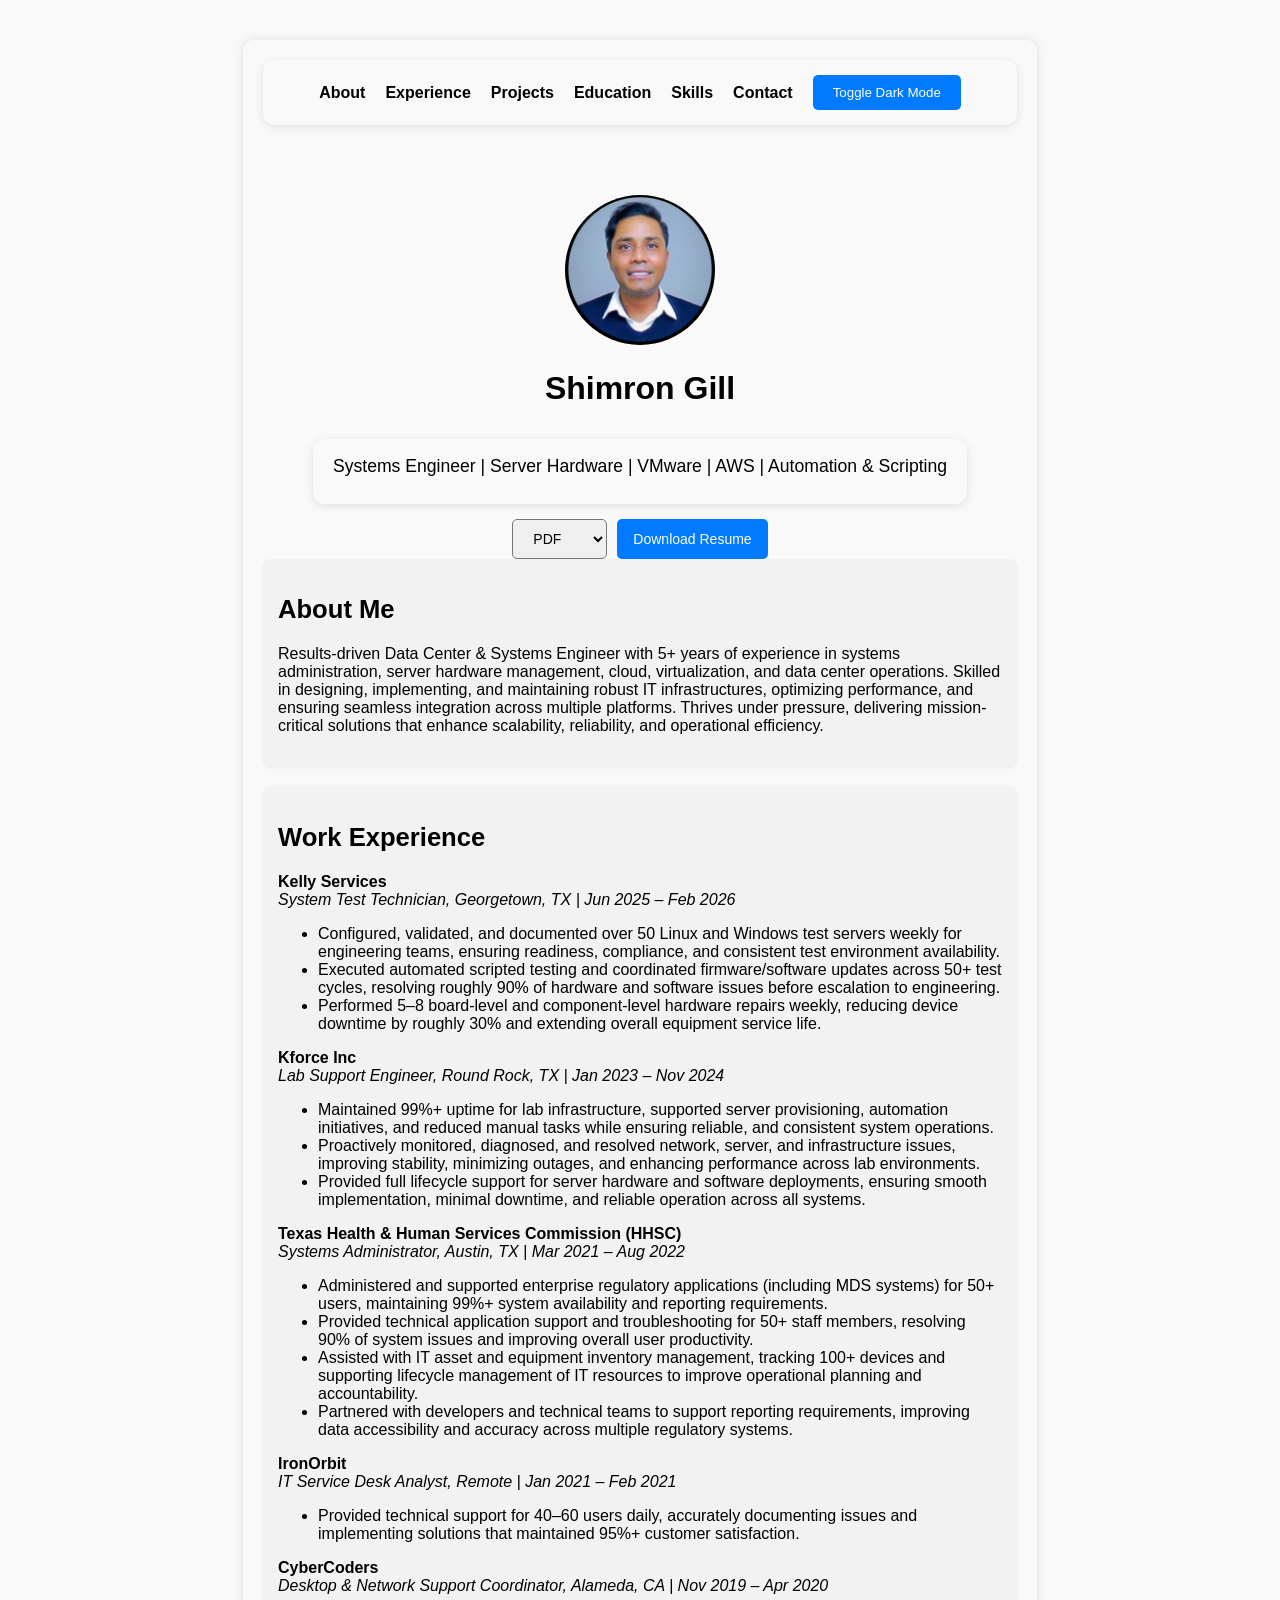
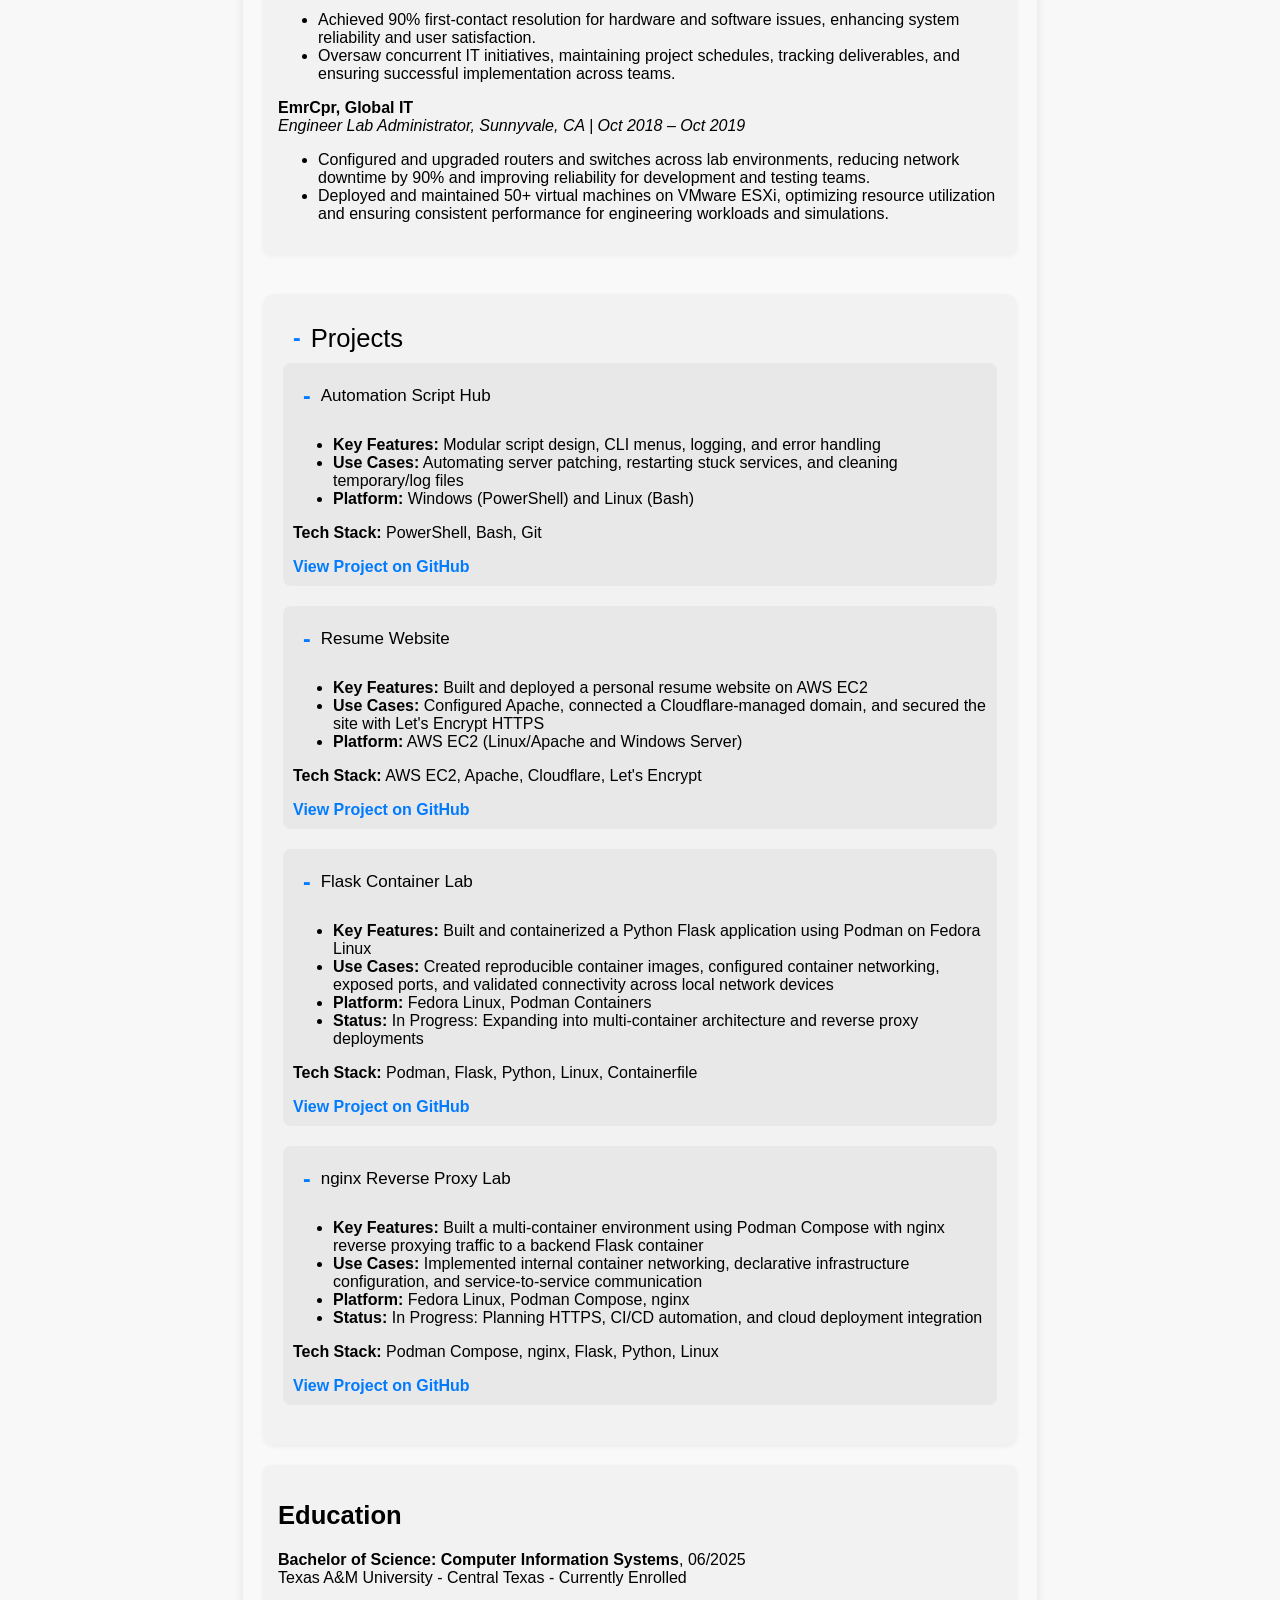
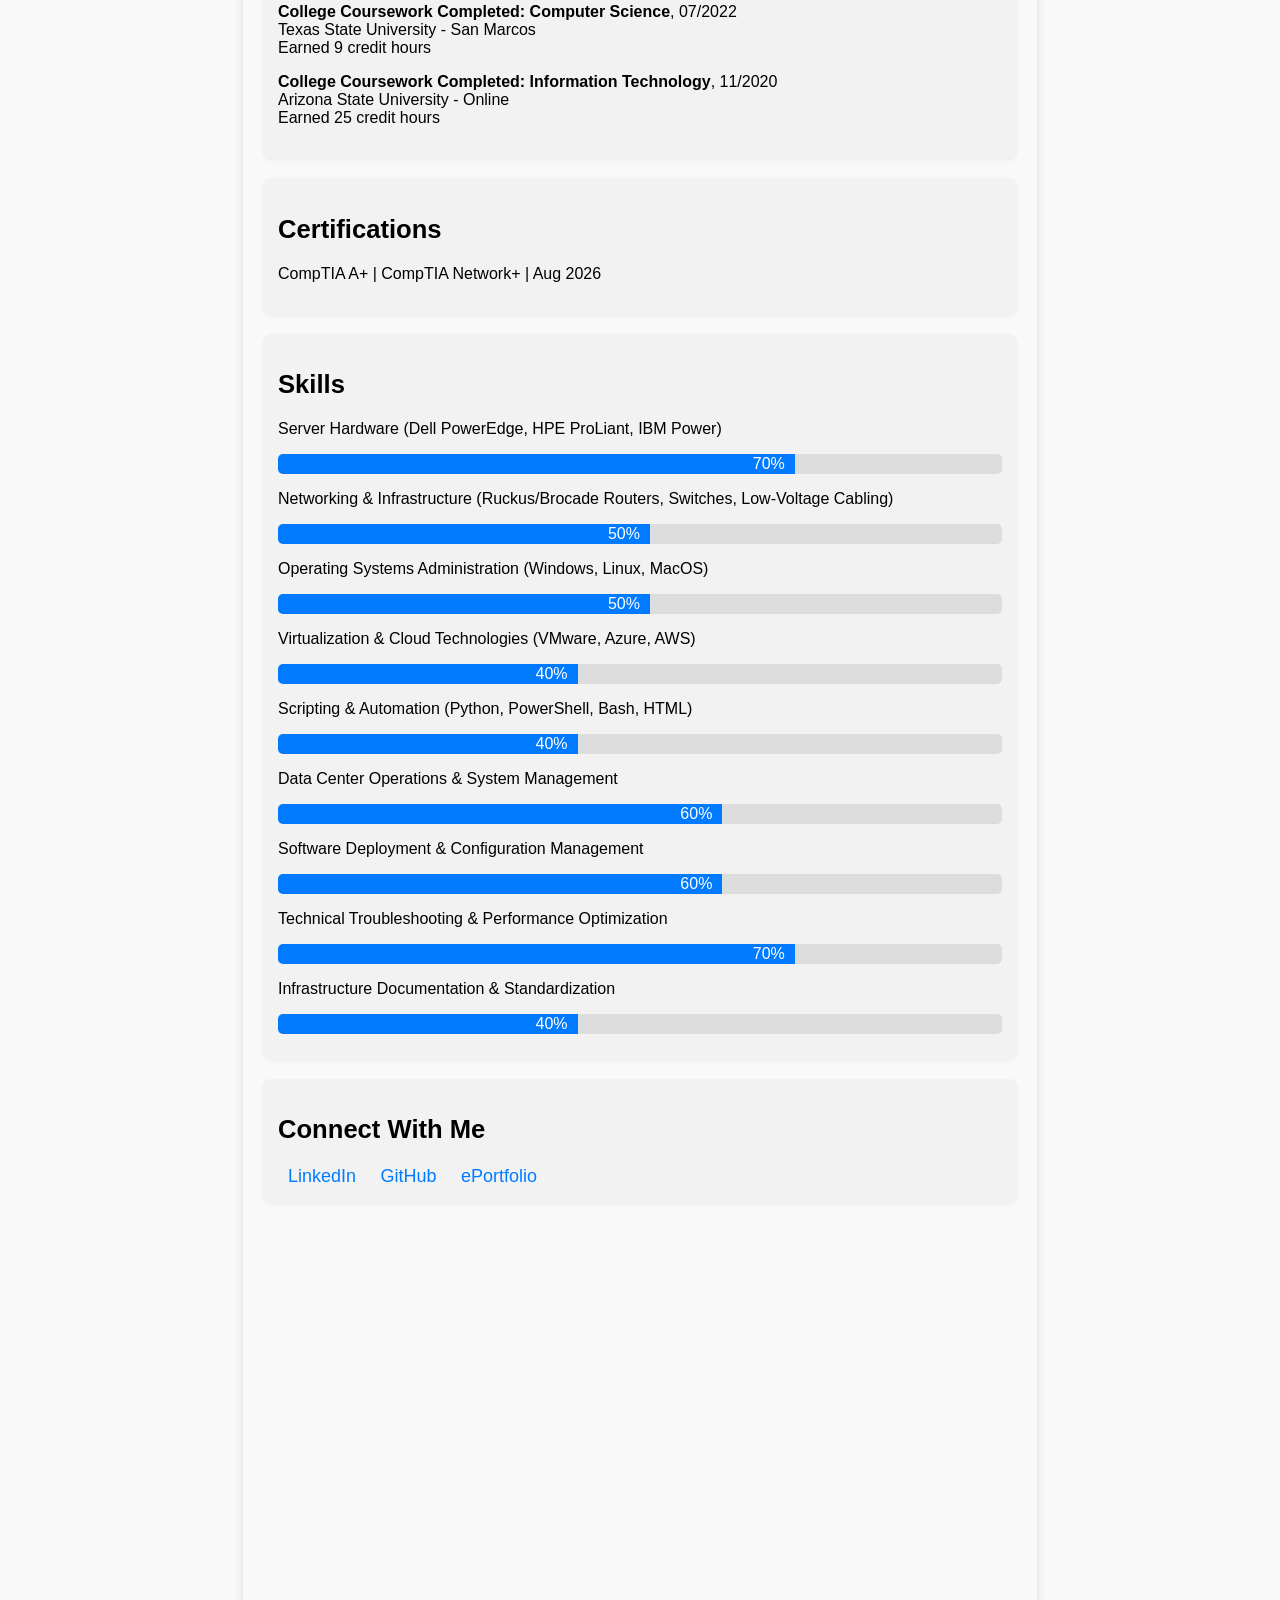
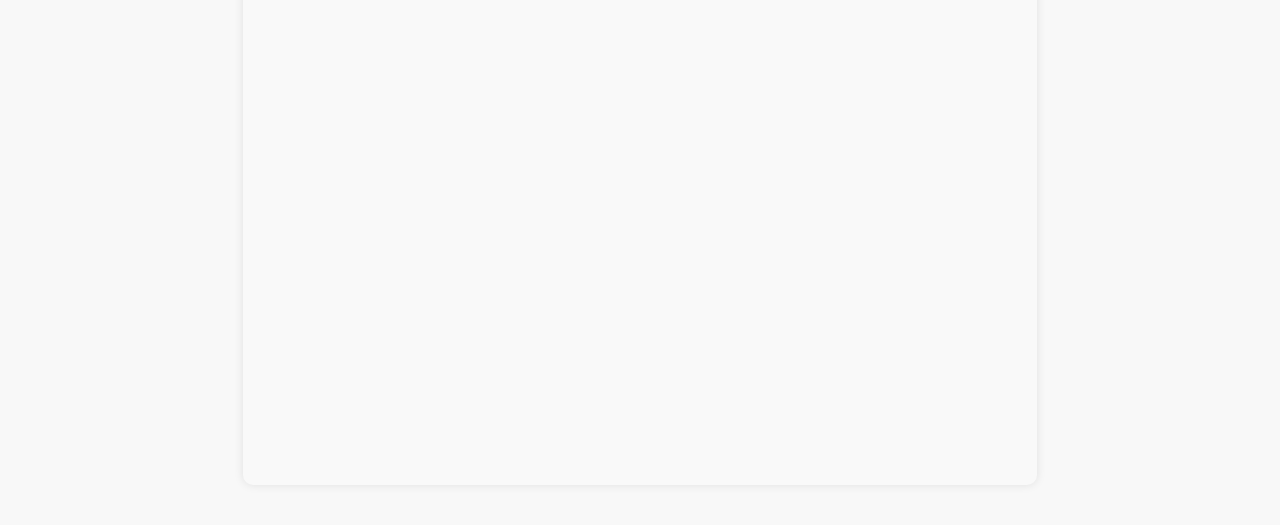
<file: index.html>
<!DOCTYPE html>
<html lang="en">
<head>
  <meta charset="UTF-8" />

  <meta
    name="viewport"
    content="width=device-width, initial-scale=1.0"
  />

  <meta
    name="description"
    content="Shimron Gill's professional resume and portfolio, showcasing skills in systems engineering and IT infrastructure."
  />

  <meta
    name="keywords"
    content="Shimron Gill, resume, systems engineer, IT, portfolio"
  />

  <meta
    name="author"
    content="Shimron Gill"
  />

  <title>Shimron Gill - Resume</title>

<link
  id="favicon"
  rel="icon"
  type="image/png"
  href="./assets/favicon/favicon-light.png"
>

  <link rel="stylesheet" href="style.css">

</head>

<body>

  <div class="container">

    <nav class="navbar">
  <div class="nav-container">

<div class="mobile-nav-header">
  <span class="mobile-nav-title">Welcome to My Portfolio</span>

  <button class="hamburger" onclick="toggleMenu()">
    ☰
  </button>
</div>

    <a href="#about">About</a>
    <a href="#experience">Experience</a>
    <a href="#projects">Projects</a>
    <a href="#education">Education</a>
    <a href="#skills">Skills</a>
    <a href="#contact">Contact</a>

    <button class="theme-toggle" onclick="toggleTheme()">
      Toggle Dark Mode
    </button>

  </div>
</nav>

  <!-- Profile Section -->
  <div class="center-header">
    <img src="assets/screenshots/headshot1.jpeg" alt="Shimron Gill" class="profile-pic" />
    <h1>Shimron Gill</h1>
    <div class="profile-title-box">
  <p class="profile-title">
    Systems Engineer | Server Hardware | VMware | AWS | Automation & Scripting
  </p>
</div>
    <div class="download-resume">
      <select id="resume-format" onchange="updateDownloadLink()">
        <option value="pdf">PDF</option>
        <option value="docx">DOCX</option>
      </select>
      <a id="download-resume-btn" href="assets/shimron_gill_resume.pdf" class="download-btn" download>Download Resume</a>
    </div>
  </div>

    <!-- About Me Section -->
   <div class="section" id="about">
      <h2>About Me</h2>
      <p>Results-driven Data Center & Systems Engineer with 5+ years of experience in systems administration, server hardware
management, cloud, virtualization, and data center operations. Skilled in designing, implementing, and
maintaining robust IT infrastructures, optimizing performance, and ensuring seamless integration across
multiple platforms. Thrives under pressure, delivering mission-critical solutions that enhance scalability,
reliability, and operational efficiency.</p>
    </div>

    <!-- Work Experience Section -->
   <div class="section" id="experience">
      <h2>Work Experience</h2>
      <p><strong>Kelly Services</strong><br><em>System Test Technician, Georgetown, TX | Jun 2025 – Feb 2026</em></p>
      <ul>
        <li>Configured, validated, and documented over 50 Linux and Windows test servers weekly for engineering teams, ensuring readiness, compliance, and consistent test environment availability.</li>
        <li>Executed automated scripted testing and coordinated firmware/software updates across 50+ test cycles, resolving roughly 90% of hardware and software issues before escalation to engineering.</li>
        <li>Performed 5–8 board-level and component-level hardware repairs weekly, reducing device downtime by roughly 30% and extending overall equipment service life.</li>
      </ul>

      <p><strong>Kforce Inc</strong><br><em>Lab Support Engineer, Round Rock, TX | Jan 2023 – Nov 2024</em></p>
      <ul>
        <li>Maintained 99%+ uptime for lab infrastructure, supported server provisioning, automation initiatives, and reduced manual tasks while ensuring reliable, and consistent system operations.</li>
        <li>Proactively monitored, diagnosed, and resolved network, server, and infrastructure issues, improving stability, minimizing outages, and enhancing performance across lab environments.</li>
        <li>Provided full lifecycle support for server hardware and software deployments, ensuring smooth implementation, minimal downtime, and reliable operation across all systems.</li>
      </ul>

      <p><strong>Texas Health & Human Services Commission (HHSC)</strong><br><em>Systems Administrator, Austin, TX | Mar 2021 – Aug 2022</em></p>
      <ul>
        <li>Administered and supported enterprise regulatory applications (including MDS systems) for 50+ users, maintaining 99%+ system availability and reporting requirements.</li>
        <li>Provided technical application support and troubleshooting for 50+ staff members, resolving 90% of system issues and improving overall user productivity.</li>
        <li>Assisted with IT asset and equipment inventory management, tracking 100+ devices and supporting lifecycle management of IT resources to improve operational planning and accountability.</li>
       <li>Partnered with developers and technical teams to support reporting requirements, improving data accessibility and accuracy across multiple regulatory systems.</li>
      </ul>

      <p><strong>IronOrbit</strong><br><em>IT Service Desk Analyst, Remote | Jan 2021 – Feb 2021</em></p>
      <ul>
        <li>Provided technical support for 40–60 users daily, accurately documenting issues and implementing solutions that maintained 95%+ customer satisfaction.</li>
      </ul>

      <p><strong>CyberCoders</strong><br><em>Desktop & Network Support Coordinator, Alameda, CA | Nov 2019 – Apr 2020</em></p>
      <ul>
        <li>Achieved 90% first-contact resolution for hardware and software issues, enhancing system reliability and user satisfaction.</li>
        <li>Oversaw concurrent IT initiatives, maintaining project schedules, tracking deliverables, and ensuring successful implementation across teams.</li>
      </ul>
      <p><strong>EmrCpr, Global IT</strong><br><em>Engineer Lab Administrator, Sunnyvale, CA | Oct 2018 – Oct 2019</em></p>
      <ul>
        <li>Configured and upgraded routers and switches across lab environments, reducing network downtime by 90% and improving reliability for development and testing teams.</li>
        <li>Deployed and maintained 50+ virtual machines on VMware ESXi, optimizing resource utilization and ensuring consistent performance for engineering workloads and simulations.</li>
      </ul>
    </div>

<!-- Projects Section -->
<section class="section" id="projects">
  <button
    class="collapsible-header"
    aria-expanded="true"
    aria-controls="projects-list"
    onclick="toggleProjects()"
  >
    <span class="toggle-wrapper">
      <span class="toggle-button" id="projects-toggle">-</span>
      <span>Projects</span>
    </span>
  </button>
  <div id="projects-list">
    <!-- Project 1 -->
    <article class="project project-highlight">
      <button
        class="collapsible-header"
        aria-expanded="true"
        aria-controls="project-1-details"
        onclick="toggleProjectDetails(this)"
      >
        <span class="toggle-wrapper">
          <span class="toggle-button">-</span>
          <span class="sub-project-title">Automation Script Hub</span>
        </span>
      </button>

      <div class="project-details" id="project-1-details">
        <ul>
          <li>
            <strong>Key Features:</strong>
            Modular script design, CLI menus, logging, and error handling
          </li>

          <li>
            <strong>Use Cases:</strong>
            Automating server patching, restarting stuck services,
            and cleaning temporary/log files
          </li>

          <li>
            <strong>Platform:</strong>
            Windows (PowerShell) and Linux (Bash)
          </li>
        </ul>

        <p>
          <strong>Tech Stack:</strong>
          PowerShell, Bash, Git
        </p>

        <a
          href="https://github.com/sgill3077/automation-script-hub"
          target="_blank"
          rel="noopener noreferrer"
        >
          View Project on GitHub
        </a>
      </div>
    </article>

    <!-- Project 2 -->
    <article class="project project-highlight">
      <button
        class="collapsible-header"
        aria-expanded="true"
        aria-controls="project-2-details"
        onclick="toggleProjectDetails(this)"
      >
        <span class="toggle-wrapper">
          <span class="toggle-button">-</span>
          <span class="sub-project-title">Resume Website</span>
        </span>
      </button>

      <div class="project-details" id="project-2-details">
        <ul>
          <li>
            <strong>Key Features:</strong>
            Built and deployed a personal resume website on AWS EC2
          </li>

          <li>
            <strong>Use Cases:</strong>
            Configured Apache, connected a Cloudflare-managed domain,
            and secured the site with Let's Encrypt HTTPS
          </li>

          <li>
            <strong>Platform:</strong>
            AWS EC2 (Linux/Apache and Windows Server)
          </li>
        </ul>

        <p>
          <strong>Tech Stack:</strong>
          AWS EC2, Apache, Cloudflare, Let's Encrypt
        </p>

        <a
          href="https://github.com/sgill3077/apache-site"
          target="_blank"
          rel="noopener noreferrer"
        >
          View Project on GitHub
        </a>
      </div>
    </article>

    <!-- Project 3 -->
    <article class="project project-highlight">
      <button
        class="collapsible-header"
        aria-expanded="true"
        aria-controls="project-3-details"
        onclick="toggleProjectDetails(this)"
      >
        <span class="toggle-wrapper">
          <span class="toggle-button">-</span>
          <span class="sub-project-title">Flask Container Lab</span>
        </span>
      </button>

      <div class="project-details" id="project-3-details">
        <ul>
          <li>
            <strong>Key Features:</strong>
            Built and containerized a Python Flask application using Podman on Fedora Linux
          </li>

          <li>
            <strong>Use Cases:</strong>
            Created reproducible container images, configured container networking,
            exposed ports, and validated connectivity across local network devices
          </li>

          <li>
            <strong>Platform:</strong>
            Fedora Linux, Podman Containers
          </li>

          <li>
            <strong>Status:</strong>
            In Progress: Expanding into multi-container architecture and reverse proxy deployments
          </li>
        </ul>

        <p>
          <strong>Tech Stack:</strong>
          Podman, Flask, Python, Linux, Containerfile
        </p>

        <a
          href="https://github.com/sgill3077"
          target="_blank"
          rel="noopener noreferrer"
        >
          View Project on GitHub
        </a>
      </div>
    </article>

    <!-- Project 4 -->
    <article class="project project-highlight">
      <button
        class="collapsible-header"
        aria-expanded="true"
        aria-controls="project-4-details"
        onclick="toggleProjectDetails(this)"
      >
        <span class="toggle-wrapper">
          <span class="toggle-button">-</span>
          <span class="sub-project-title">nginx Reverse Proxy Lab</span>
        </span>
      </button>

      <div class="project-details" id="project-4-details">
        <ul>
          <li>
            <strong>Key Features:</strong>
            Built a multi-container environment using Podman Compose with nginx reverse proxying traffic to a backend Flask container
          </li>

          <li>
            <strong>Use Cases:</strong>
            Implemented internal container networking, declarative infrastructure configuration,
            and service-to-service communication
          </li>

          <li>
            <strong>Platform:</strong>
            Fedora Linux, Podman Compose, nginx
          </li>

          <li>
            <strong>Status:</strong>
            In Progress: Planning HTTPS, CI/CD automation, and cloud deployment integration
          </li>
        </ul>

        <p>
          <strong>Tech Stack:</strong>
          Podman Compose, nginx, Flask, Python, Linux
        </p>

        <a
          href="https://github.com/sgill3077"
          target="_blank"
          rel="noopener noreferrer"
        >
          View Project on GitHub
        </a>
      </div>
    </article>

  </div>
</section>

    <!-- Education Section -->
<div class="section" id="education">
  <h2>Education</h2>
  <p><strong>Bachelor of Science: Computer Information Systems</strong>, 06/2025<br>
  Texas A&M University - Central Texas - Currently Enrolled</p>

  <p><strong>College Coursework Completed: Computer Science</strong>, 07/2022<br>
  Texas State University - San Marcos<br>
  Earned 9 credit hours</p>

  <p><strong>College Coursework Completed: Information Technology</strong>, 11/2020<br>
  Arizona State University - Online<br>
  Earned 25 credit hours</p>
</div>


    <!-- Certifications Section -->
    <div class="section">
      <h2>Certifications</h2>
      <p>CompTIA A+ | CompTIA Network+ | Aug 2026</p>
    </div>

<!-- Skills Section -->
<div class="section" id="skills">
  <h2>Skills</h2>

  <p>Server Hardware (Dell PowerEdge, HPE ProLiant, IBM Power)</p>
  <div class="progress-bar"><div style="width: 70%;">70%</div></div>

  <p>Networking & Infrastructure (Ruckus/Brocade Routers, Switches, Low-Voltage Cabling)</p>
  <div class="progress-bar"><div style="width: 50%;">50%</div></div>

  <p>Operating Systems Administration (Windows, Linux, MacOS)</p>
  <div class="progress-bar"><div style="width: 50%;">50%</div></div>

  <p>Virtualization & Cloud Technologies (VMware, Azure, AWS)</p>
  <div class="progress-bar"><div style="width: 40%;">40%</div></div>

  <p>Scripting & Automation (Python, PowerShell, Bash, HTML)</p>
  <div class="progress-bar"><div style="width: 40%;">40%</div></div>

  <p>Data Center Operations & System Management</p>
  <div class="progress-bar"><div style="width: 60%;">60%</div></div>

  <p>Software Deployment & Configuration Management</p>
  <div class="progress-bar"><div style="width: 60%;">60%</div></div>

  <p>Technical Troubleshooting & Performance Optimization</p>
  <div class="progress-bar"><div style="width: 70%;">70%</div></div>

  <p>Infrastructure Documentation & Standardization</p>
  <div class="progress-bar"><div style="width: 40%;">40%</div></div>
</div>


    <!-- Connect With Me Section -->
    <div class="section social-links">
      <h2>Connect With Me</h2>
      <a href="https://linkedin.com/in/shimrongill" target="_blank" rel="noopener noreferrer">LinkedIn</a>
      <a href="https://github.com/sgill3077" target="_blank" rel="noopener noreferrer">GitHub</a>
      <a href="https://asu.digication.com/shimrons-portfolio/home-1" target="_blank" rel="noopener noreferrer">ePortfolio</a>
    </div>

    <!-- My Location Section -->
    <div class="section">
      <h2>My Location</h2>
      <iframe src="https://www.google.com/maps/embed?pb=!1m18!1m12!1m3!1d3242.870063895292!2d-97.74034978413716!3d30.267153081894274!2m3!1f0!2f0!3f0!3m2!1i1024!2i768!4f13.1!3m3!1m2!1s0x8644b5d5a5f6f7ef%3A0x2f9b7ef82f957b2!2sRound%20Rock%2C%20TX!5e0!3m2!1sen!2sus!4v1676856070238!5m2!1sen!2sus" allowfullscreen="" loading="lazy" referrerpolicy="no-referrer-when-downgrade"></iframe>
    </div>

    <!-- Contact Form Section -->
    <div class="section" id="contact">
      <h2>Contact Me</h2>
      <form action="https://formspree.io/f/xanekdna" method="POST" id="contact-form">
        <input type="text" name="name" placeholder="Your Name" required>
        <input type="email" name="email" placeholder="Your Email" required>
        <textarea name="message" placeholder="Your Message" required></textarea>
        <button type="submit" class="download-btn">Send</button>
        <div id="form-message"></div>
      </form>
  </div>
  <script src="script.js"></script>
</body>
</html>
</file>
<file: style.css>
:root {
  --bg-color: #f8f8f8;
  --text-color: #000000;
  --link-color: #0000FF;
  --section-bg: #F9F9F9;
  --project-bg: #f2f2f2;
  --project-highlight-bg: #e8e8e8;
  --navy-blue: #007BFF;
  --progress-bg: #ddd;
  --input-bg: white;
  --input-border: #ccc;
}

body.dark-mode {
  --bg-color: #2c2c2c;
  --text-color: #f0f0f0;
  --link-color: #00BFFF;
  --section-bg: #505050;
  --project-bg: #414141;
  --project-highlight-bg: #4a4a4a;
  --navy-blue: #1E90FF;
  --progress-bg: #555;
  --input-bg: #333;
  --input-border: #666;
}

body {
  background: var(--bg-color);
  color: var(--text-color);
  font-family: Arial, sans-serif;
  margin: 0;
  padding: 0;
  transition: color 0.3s, background 0.3s;

  min-height: 100vh;
}

.container {
  max-width: 794px;
  width: 100%;

  background: var(--section-bg);

  padding: 20px;

  margin: 40px auto;

  box-shadow: 0 0 10px rgba(0,0,0,0.1);

  border-radius: 10px;

  box-sizing: border-box;

  transition: background 0.3s;
}

.header-controls {
  display: flex;
  justify-content: space-between;
  align-items: flex-start;
}

.center-header {
  text-align: center;
}

.profile-title {
  font-size: 1.1em;
  margin-top: 5px;
  margin-bottom: 15px;
  color: var(--text-color);
  font-weight: 500;
}

h1,
h2 {
  color: var(--text-color);
}

h2 {
  font-size: 1.6em;
  font-weight: bold;
}

.profile-pic {
  width: 150px;
  height: 150px;
  border-radius: 50%;
  object-fit: cover;
  margin-top: 40px;
  max-width: 100%;
}

.section {
  margin-bottom: 20px;
  padding: 15px;
  border-radius: 8px;
  background: var(--project-bg);
  box-shadow: 0 2px 5px rgba(0,0,0,0.05);

  opacity: 0;
  transform: translateY(20px);

  transition:
    opacity 0.5s ease-out,
    transform 0.5s ease-out,
    background 0.3s;
}

.visible {
  opacity: 1;
  transform: translateY(0);
}

.download-btn,
.theme-toggle {
  display: inline-block;

  padding: 10px 20px;

  background: var(--navy-blue);

  color: white;

  text-decoration: none;

  border-radius: 5px;

  cursor: pointer;

  border: none;

  transition: background 0.3s, transform 0.2s;
}

.download-btn:hover,
.theme-toggle:hover {
  background: #0056b3;
  transform: scale(1.03);
}

.download-resume {
  display: flex;
  align-items: center;
  justify-content: center;
  gap: 10px;

  margin-top: 15px;
}

#resume-format,
.download-btn {
  height: 40px;

  padding: 0 16px;

  border-radius: 5px;

  font-size: 14px;

  box-sizing: border-box;
}

.download-btn {
  display: flex;
  align-items: center;
  justify-content: center;

  margin-top: 0;
}

.social-links a {
  margin: 0 10px;
  text-decoration: none;
  color: var(--navy-blue);
  font-size: 18px;
}

.progress-bar {
  width: 100%;
  background-color: var(--progress-bg);
  border-radius: 5px;
  overflow: hidden;
  margin: 10px 0;
}

.progress-bar div {
  height: 20px;
  background: var(--navy-blue);
  text-align: right;
  padding-right: 10px;
  color: white;
  line-height: 20px;
}

iframe {
  width: 100%;
  height: 300px;
  border: 0;
}

input,
textarea {
  width: 97%;
  padding: 10px;
  margin-bottom: 10px;
  border: 1px solid var(--input-border);
  border-radius: 5px;
  font-size: 16px;
  font-family: inherit;
  background: white;
  color: var(--text-color);
}

textarea {
  resize: none;
  min-height: 120px;
}

#projects {
  margin-top: 40px;
  border-radius: 12px;
  padding: 20px;
  background: var(--project-bg);
}

.project {
  margin-bottom: 20px;
  padding: 10px;
  background: var(--project-bg);
  border-radius: 8px;
}

.project-highlight {
  background: var(--project-highlight-bg);
}

.collapsible-header {
  display: flex;
  align-items: center;
  padding: 10px;
  border-radius: 8px;
  cursor: pointer;
  font-size: 1.6em;
  background: none;
  border: none;
  width: 100%;
  text-align: left;
  color: var(--text-color);
}

.toggle-wrapper {
  display: flex;
  align-items: center;
}

.toggle-button {
  font-size: 0.9em;
  font-weight: bold;
  color: var(--navy-blue);
  margin-right: 10px;
}

.sub-project-title {
  font-size: 17px;
}

.project a {
  text-decoration: none;
  color: var(--navy-blue);
  font-weight: bold;
}

.project a:hover {
  text-decoration: underline;
}

@media (max-width: 768px) {
  .container {
    padding: 15px;
  }

  h1 {
    font-size: 26px;
  }

  h2 {
    font-size: 20px;
  }

  .download-btn {
    font-size: 14px;
    padding: 8px 16px;
  }

  .progress-bar div {
    height: 16px;
    line-height: 16px;
    font-size: 12px;
  }

  .collapsible-header,
  .toggle-button {
    font-size: 20px;
  }

  .sub-project-title {
    font-size: 17px;
  }
}

@media print {
  body {
    width: 210mm;
    height: 297mm;
    margin: 0;
  }

  .container {
    width: 210mm;
    padding: 10mm;
    box-shadow: none;
    border-radius: 0;
  }

  .download-btn,
  .theme-toggle,
  iframe {
    display: none;
  }
}

.navbar {
  width: 100%;
  max-width: 794px;
  margin: 0 auto 30px auto;
}

.nav-container {
  display: flex;
  justify-content: center;
  align-items: center;
  gap: 20px;
  flex-wrap: wrap;
}

/* Sticky navbar */
.navbar {
  position: sticky;
  top: 0;
  z-index: 1000;

  width: 100%;
  max-width: 794px;

  margin: 0 auto 30px auto;

  background: var(--section-bg);

  border-radius: 12px;

  padding: 15px 0;

  box-shadow: 0 2px 10px rgba(0,0,0,0.1);
}
/* Navbar layout */
.nav-container {
  display: flex;

  justify-content: center;
  align-items: center;

  gap: 20px;

  flex-wrap: wrap;
}

/* Navbar links */
.nav-container a {
  text-decoration: none;
  color: var(--text-color);
  font-weight: bold;
}

.nav-container a:hover {
  color: var(--navy-blue);
}

body.dark-mode .navbar {
   background: #3f3f3f;
}

.profile-title-box {
  display: inline-block;

  background: var(--section-bg);

  padding: 12px 20px;

  border-radius: 12px;

  box-shadow: 0 2px 10px rgba(0,0,0,0.1);

  margin-top: 10px;
}
body.dark-mode .profile-title-box {
  background: #3f3f3f;
}

.hamburger {
  display: none;

  background: none;
  border: none;

  color: var(--text-color);

  font-size: 28px;

  cursor: pointer;
}
@media (max-width: 768px) {
  .hamburger {
    display: block;
  }
}

.mobile-nav-header {
  position: relative;

  display: none;

  align-items: center;
  justify-content: center;

  width: 100%;
}

.hamburger {
  position: absolute;
  left: 0;
}

.mobile-nav-title {
  font-weight: bold;
  color: var(--text-color);

  font-size: 16px;
}

@media (max-width: 768px) {

  .nav-container a,
  .nav-container .theme-toggle {
    display: none;
  }
.mobile-nav-header {
  display: flex;
}
.nav-container.menu-open a,
.nav-container.menu-open .theme-toggle {
  display: inline-block;
}

.nav-container {
  flex-direction: row;
  justify-content: flex-start;
  align-items: center;
  flex-wrap: wrap;
}
}
</file>
